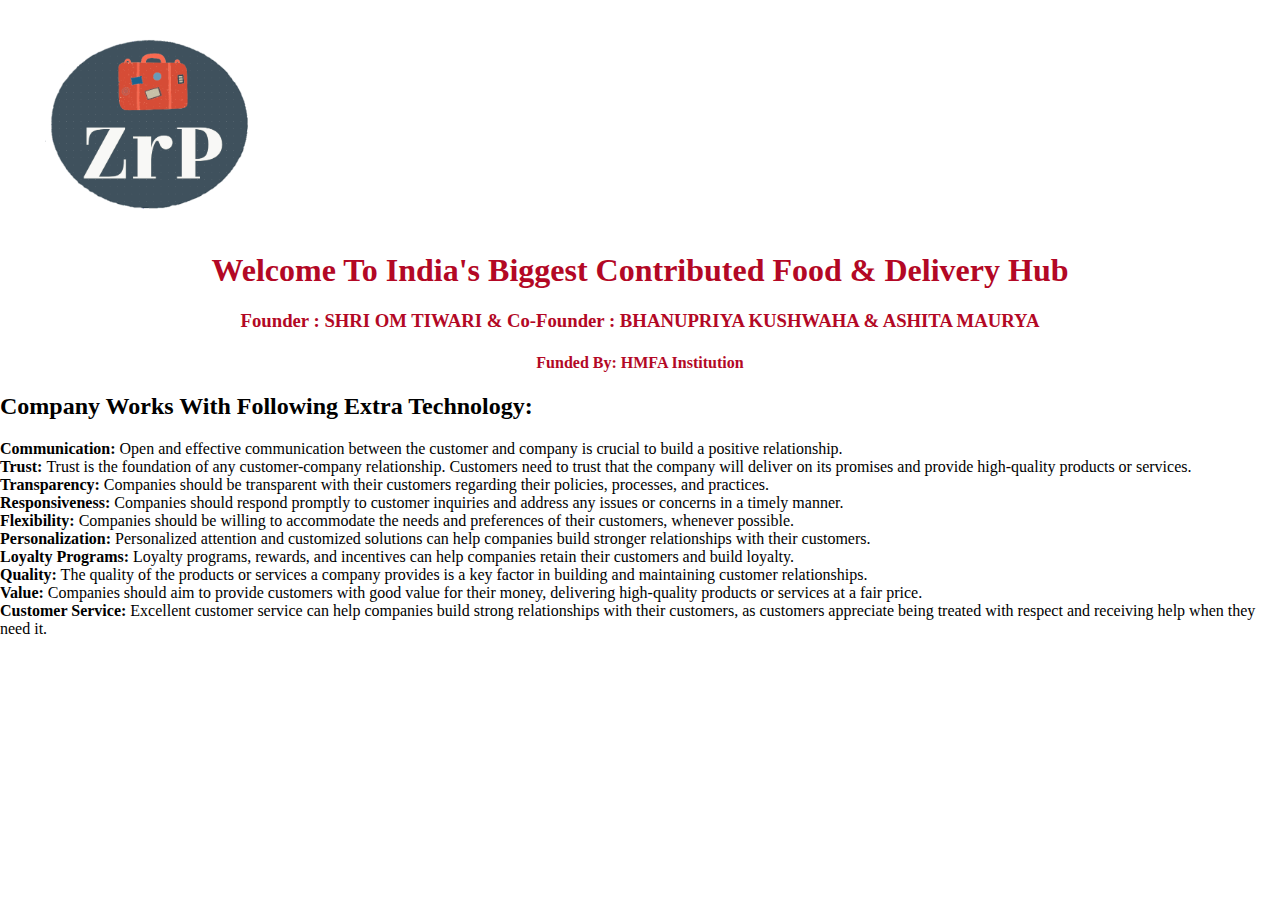
<file: AboutUs.html>
<!DOCTYPE html>
<html lang="en">
<head>
    <meta charset="UTF-8">
    <meta http-equiv="X-UA-Compatible" content="IE=edge">
    <meta name="viewport" content="width=device-width, initial-scale=1.0">
    <title>ZeroPaisa.com</title>
   
 <!-- Google fonts  -->
<link rel="preconnect" href="https://fonts.googleapis.com">
<link rel="preconnect" href="https://fonts.gstatic.com" crossorigin>
<link href="https://fonts.googleapis.com/css2?family=Baloo+2&family=Gulzar&family=Libre+Baskerville:wght@700&family=Playfair+Display:ital,wght@0,400;1,500;1,600;1,800&family=Righteous&display=swap" rel="stylesheet">

  <!-- link external css  -->
 <link rel="stylesheet" href="AboutUs.css">

   <!-- icon for the title bar -->
 <link rel="icon" href="logo011.png" type="image/icon type">



<!-- navigation bar -->
    <div id="logos">
        <img src="logo011.png" alt="ZrP logo">
    </div>



<!-- sections -->
<section id="about1">
    <h1 class= "comp" >Welcome To India's Biggest Contributed Food & Delivery Hub</h1>
    <h3 class="h-primary">Founder : SHRI OM TIWARI & Co-Founder : BHANUPRIYA KUSHWAHA & ASHITA MAURYA </h3>
  <h4 class="funds" >Funded By: HMFA Institution</h4>
</section>

<h2>Company Works With Following Extra Technology:</h2>

<section id="about2">
    <p> <strong>Communication:</strong> Open and effective communication between the customer and company is crucial to build a positive relationship.  </br>

        <strong>Trust: </strong>Trust is the foundation of any customer-company relationship. Customers need to trust that the company will deliver on its promises and provide high-quality products or services.</br>
        
        <strong>Transparency:</strong> Companies should be transparent with their customers regarding their policies, processes, and practices.</br>
        
        <strong>Responsiveness:</strong> Companies should respond promptly to customer inquiries and address any issues or concerns in a timely manner.</br>
        
        <strong>Flexibility:</strong> Companies should be willing to accommodate the needs and preferences of their customers, whenever possible.</br>
        
        <strong>Personalization:</strong>  Personalized attention and customized solutions can help companies build stronger relationships with their customers.</br>
        
        <strong>Loyalty Programs:</strong> Loyalty programs, rewards, and incentives can help companies retain their customers and build loyalty.</br>
        
        <strong>Quality:</strong>  The quality of the products or services a company provides is a key factor in building and maintaining customer relationships.</br>
        
        <strong>Value:</strong> Companies should aim to provide customers with good value for their money, delivering high-quality products or services at a fair price.</br>
        
        <strong>Customer Service:</strong> Excellent customer service can help companies build strong relationships with their customers, as customers appreciate being treated with respect and receiving help when they need it.</p>

    </section>
</file>
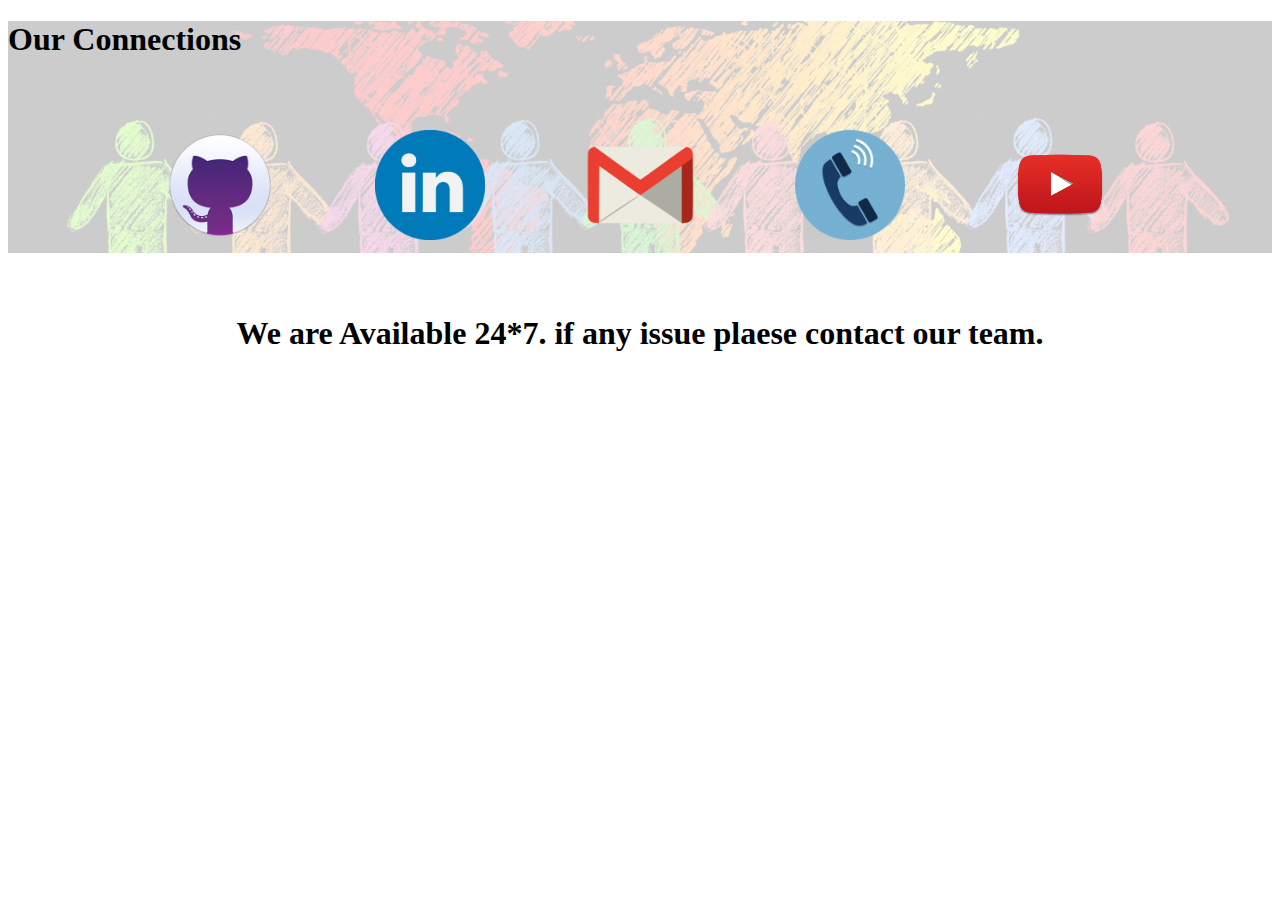
<file: ContactUs.html>
<!DOCTYPE html>
<html lang="en">
<head>
    <meta charset="UTF-8">
    <meta http-equiv="X-UA-Compatible" content="IE=edge">
    <meta name="viewport" content="width=device-width, initial-scale=1.0">
    <title>ZeroPaisa.com</title>
   
 <!-- Google fonts  -->
<link rel="preconnect" href="https://fonts.googleapis.com">
<link rel="preconnect" href="https://fonts.gstatic.com" crossorigin>
<link href="https://fonts.googleapis.com/css2?family=Baloo+2&family=Gulzar&family=Libre+Baskerville:wght@700&family=Playfair+Display:ital,wght@0,400;1,500;1,600;1,800&family=Righteous&display=swap" rel="stylesheet">



   <!-- icon for the title bar -->
   <link rel="icon" href="logo011.png" type="image/icon type">
   
  <!-- link external css  -->
 <link rel="stylesheet" href="ContactUs.css">




<!-- section 4rth clients  -->
<section id="client-section">
  <h1 class="h-primary center">Our Connections</h1>
  <div id="clients">
  <div class="client-item">
      <a href= "https://github.com/Omi3228" target="_blank"> <img src="github-icon-38988.png" alt="github"></a> 
  </div>
  <div class="client-item">
      <a href= "https://www.linkedin.com/in/shriomtiwari3228/" target="_blank"> <img src="linkdin.png" alt="linkdin"></a>
  </div>
  <div class="client-item">
      <a href= "https://docs.google.com/document/d/15yQtD36RwEhE4A2iWpiqww6-orI4fySHpuInlUfuen0/edit?usp=sharing" target="_blank">  <img src="gmail-icon-38468.png" alt="gmail"> </a>
  </div>
  <div class="client-item">
      <a href= "https://docs.google.com/document/d/1bi_9d6vN5gX0G-IVbrvk7uny4FbGJ4YIC58KFew-c7o/edit?usp=sharing" target="_blank">   <img src="call-end-icon-12803.png"alt="call"> </a>
  </div>

  <div class="client-item">
      <a href= "https://www.youtube.com/channel/UCuwDQuxKC3i0iiiOsiYKZjA" target="_blank">   <img src="youtube-logo-png-3563.png"alt="youtube"> </a>
  </div>

  </section>

<!-- sections -->
<section id="about1">
    <h1 class= "comp" id="comp1">We are Available 24*7. if any issue plaese contact our team.</h1>

</section>
</file>
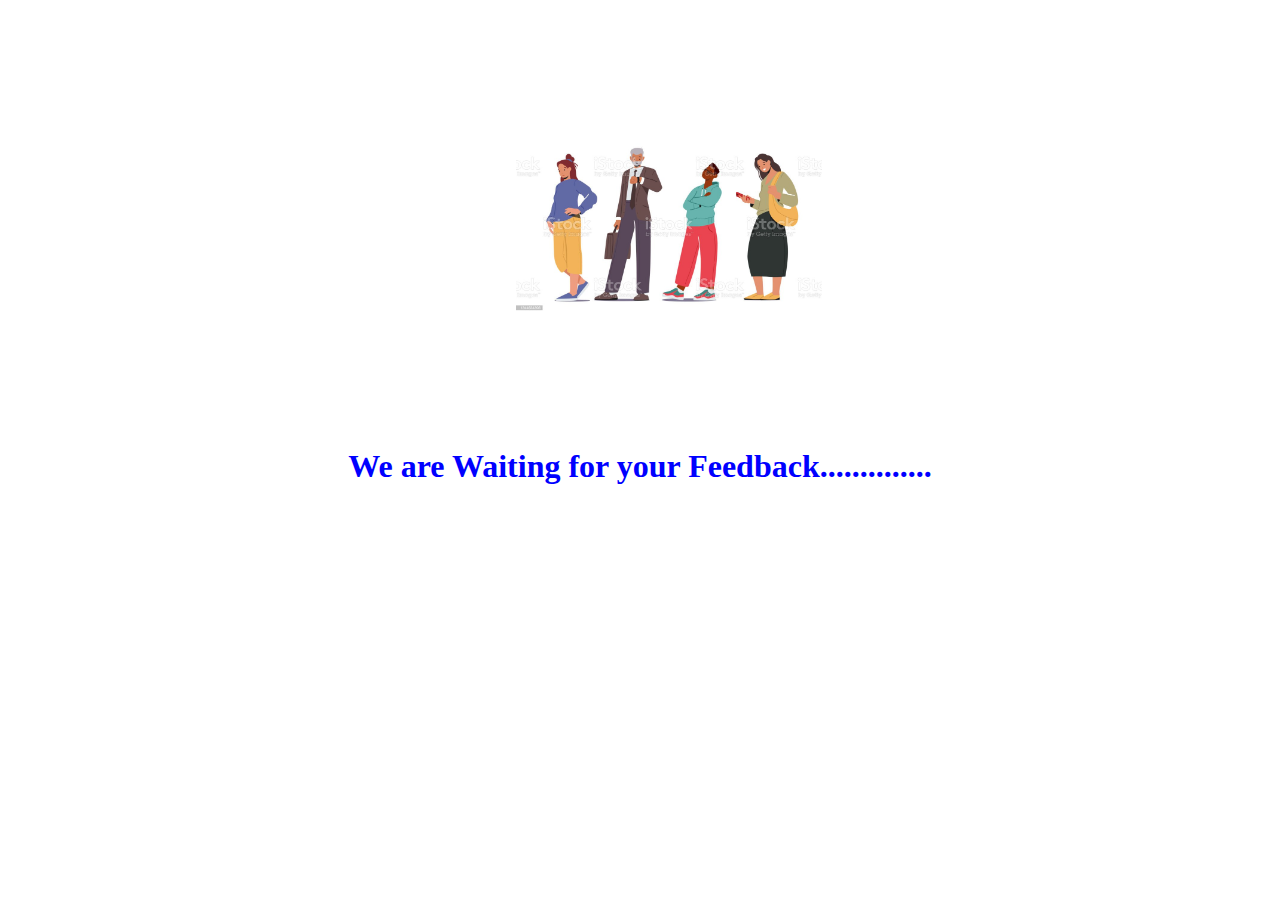
<file: Feedback.html>
<!DOCTYPE html>
<html lang="en">
<head>
    <meta charset="UTF-8">
    <meta http-equiv="X-UA-Compatible" content="IE=edge">
    <meta name="viewport" content="width=device-width, initial-scale=1.0">
    <title>ZeroPaisa.com</title>
   
 <!-- Google fonts  -->
<link rel="preconnect" href="https://fonts.googleapis.com">
<link rel="preconnect" href="https://fonts.gstatic.com" crossorigin>
<link href="https://fonts.googleapis.com/css2?family=Baloo+2&family=Gulzar&family=Libre+Baskerville:wght@700&family=Playfair+Display:ital,wght@0,400;1,500;1,600;1,800&family=Righteous&display=swap" rel="stylesheet">

  <!-- link external css  -->
 <link rel="stylesheet" href="Feedback.css">

   <!-- icon for the title bar -->
 <link rel="icon" href="logo011.png" type="image/icon type">


 <!-- navigation bar -->
 <div id="logos">
    <img src="feedback.jpg" alt="ZrP logo">
</div>



<!-- sections -->
<section id="about1">
<h1 class= "comp" id="comp1" >We are Waiting for your Feedback.............. </h1>
</file>
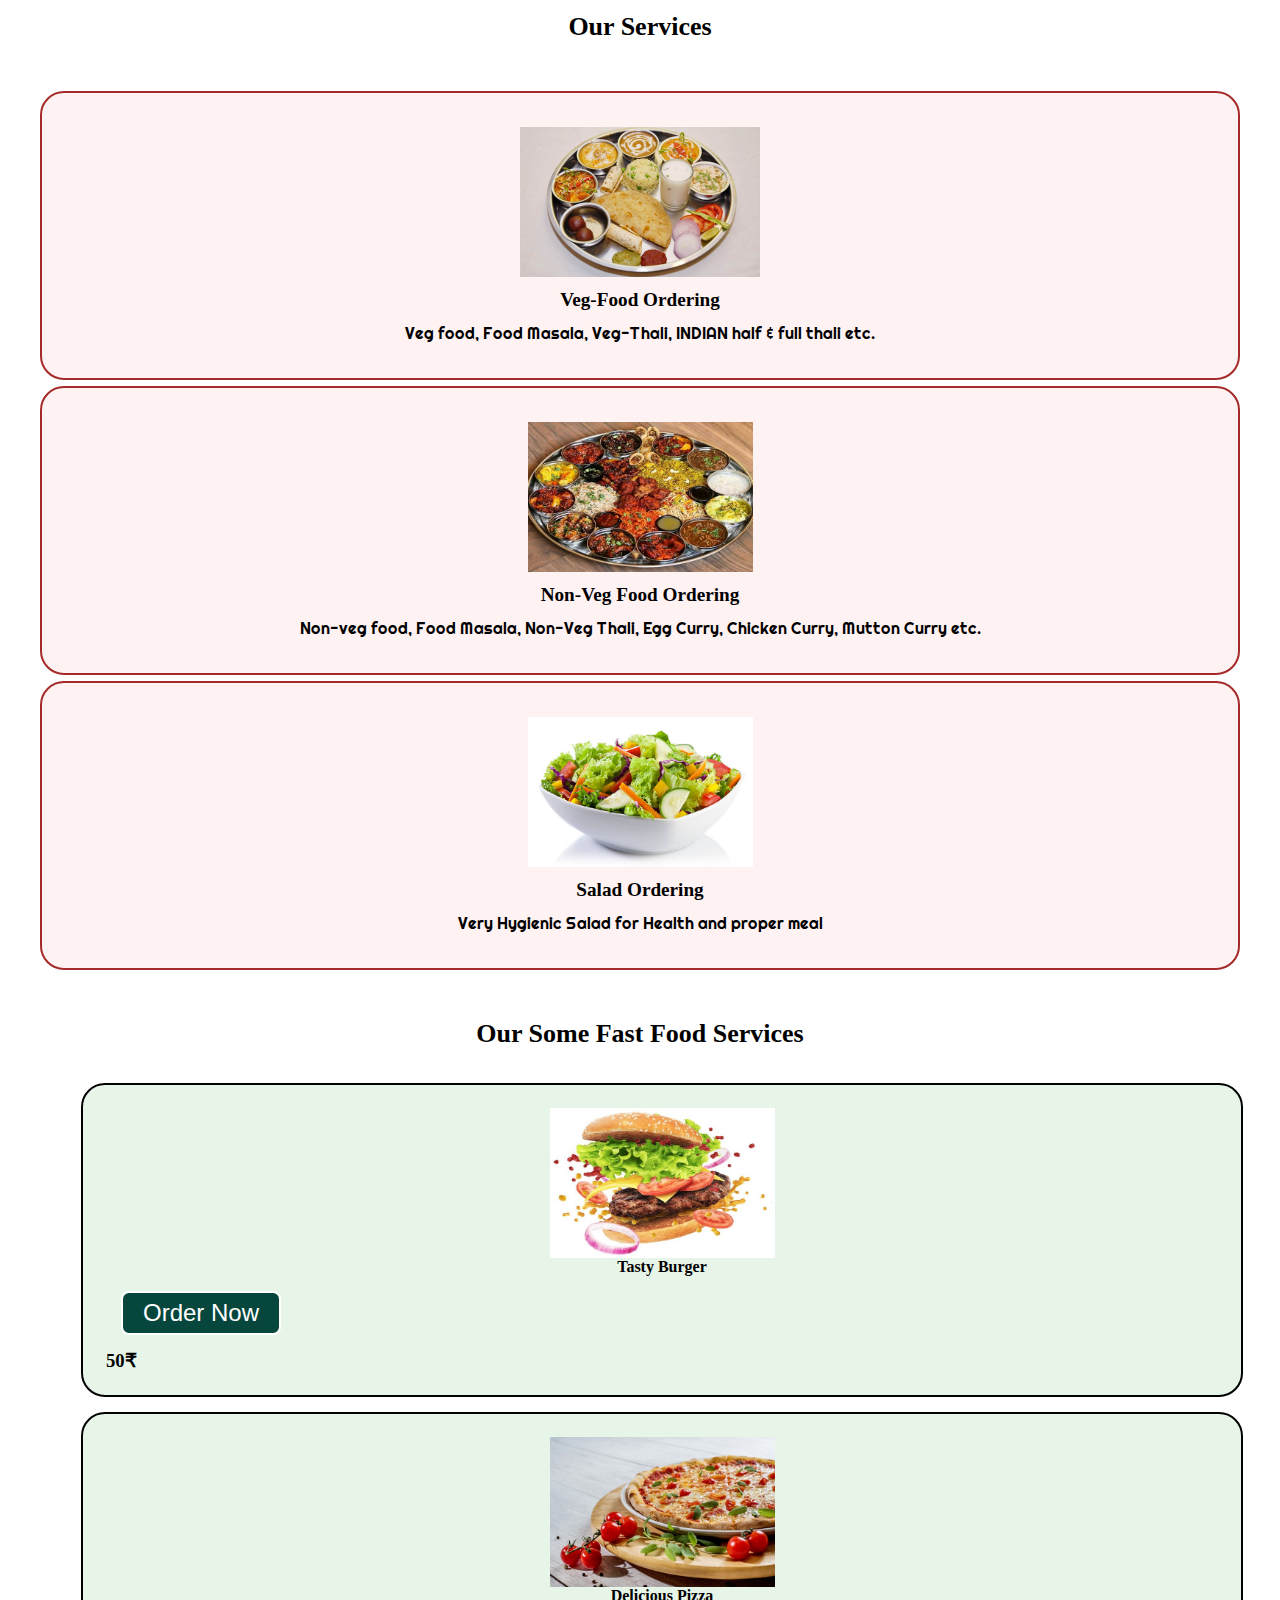
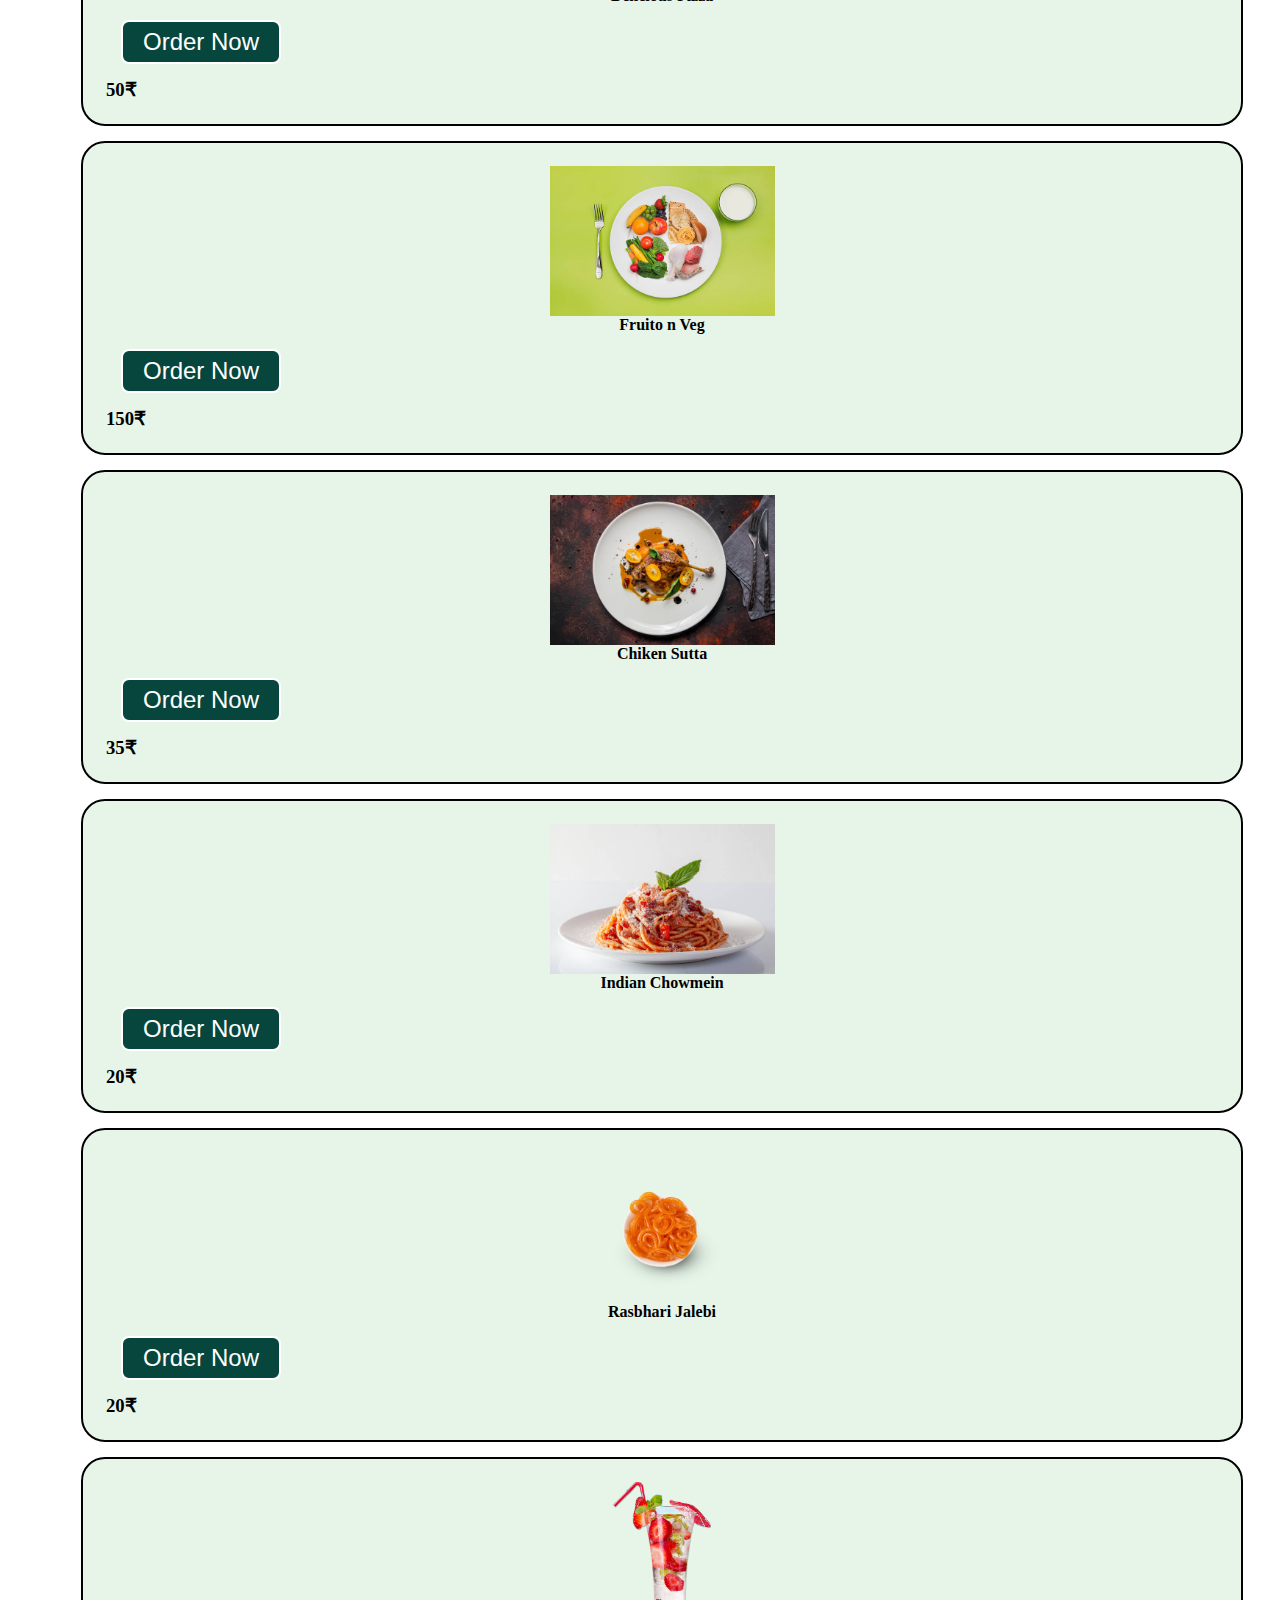
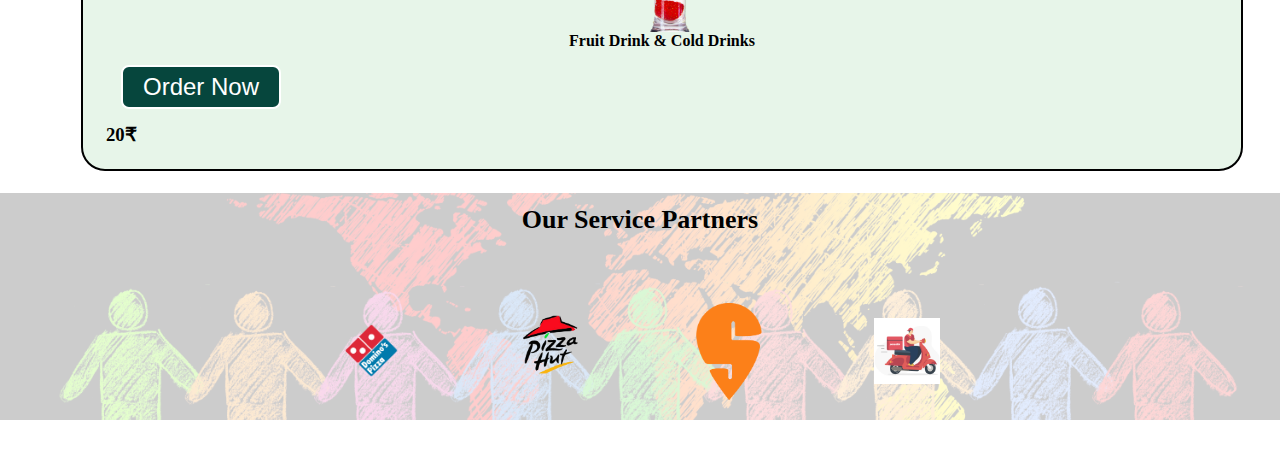
<file: Services.html>
<!DOCTYPE html>
<html lang="en">
<head>
    <meta charset="UTF-8">
    <meta http-equiv="X-UA-Compatible" content="IE=edge">
    <meta name="viewport" content="width=device-width, initial-scale=1.0">
    <title>ZeroPaisa.com</title>
   
 <!-- Google fonts  -->
<link rel="preconnect" href="https://fonts.googleapis.com">
<link rel="preconnect" href="https://fonts.gstatic.com" crossorigin>
<link href="https://fonts.googleapis.com/css2?family=Baloo+2&family=Gulzar&family=Libre+Baskerville:wght@700&family=Playfair+Display:ital,wght@0,400;1,500;1,600;1,800&family=Righteous&display=swap" rel="stylesheet">

  <!-- link external css  -->
 <link rel="stylesheet" href="food.css">


    <!-- link phone css for the responsive website  -->
    <link rel="stylesheet" media="screen and (max-width: 1301px)"  href="phone.css">

   <!-- icon for the title bar -->
 <link rel="icon" href="logo011.png" type="image/icon type">



</head>
<body>


    <!-- section 2nd service container -->
    <section class="service-container">
<h1 class="h-primary center">Our Services</h1>
<div id="services">
<div class="box">

    <img src="vegthali.jpg" alt="vegfood">
    <h2 class="h-secondary center">Veg-Food Ordering</h2>
    <p class="center">Veg food, Food Masala, Veg-Thali, INDIAN half & full thali etc.</p>
</div>
<div class="box">

    <img src="nvegthali01.jpg" alt="vegfood">
    <h2 class="h-secondary center">Non-Veg Food Ordering</h2> 
    <p class="center">Non-veg food, Food Masala, Non-Veg Thali, Egg Curry, Chicken Curry, Mutton Curry etc.</p>
</div>
<div class="box">

    <img src="fig05.jpg" alt="vegfood">
    <h2 class="h-secondary center">Salad Ordering</h2>
    <p class="center">Very Hygienic Salad for Health and proper meal</p>
</div>

</div>
 </section>

 <!-- section 3rd secon-services -->
 <section class="secondservices-container">
<h1 class="h-primary center">Our Some Fast Food Services</h1>
<div id="secondservices">
<div class="boxs">
    <img src="burger.jpg" alt="BURGER">
    <h2 class="h-another">Tasty Burger</h2>
    <button class="btns">Order Now</button>
    <h3 class="prise">50&#8377</h3>
</div>
<div class="boxs">
    <img src="pizzalo.jpg" alt="pizza">
    <h2 class="h-another">Delicious Pizza </h2>
    <button class="btns">Order Now</button>
    <h3 class="prise">50&#8377</h3>
</div>
<div class="boxs">
    <img src="img02.jpg" alt="vegmix">
    <h2 class="h-another">Fruito n Veg</h2>
    <button class="btns">Order Now</button>
    <h3 class="prise">150&#8377</h3>
</div>
<div class="boxs">
    <img src="img03.jpg" alt="mixfood">
    <h2 class="h-another" center>Chiken Sutta</h2>
    <button class="btns">Order Now</button>
    <h3 class="prise">35&#8377</h3>
</div>
<div class="boxs">
    <img src="img04.jpg" alt="chinies">
    <h2 class="h-another">Indian Chowmein</h2>
    <button class="btns">Order Now</button>
    <h3 class="prise">20&#x20B9</h3>
</div>

<div class="boxs">
    <img src="jalebi.png" alt="jalebi">
    <h2 class="h-another">Rasbhari Jalebi</h2>
    <button class="btns">Order Now</button>
    <h3 class="prise">20&#x20B9</h3>
</div>

<div class="boxs">
    <img src="rasbhari.png" alt="cold drinks">
    <h2 class="h-another">Fruit Drink & Cold Drinks</h2>
    <button class="btns">Order Now</button>
    <h3 class="prise">20&#x20B9</h3>
</div>

</div>
 </section>

    <!-- section 4rth clients  -->
    <section id="client-section">
        <h1 class="h-primary center">Our Service Partners</h1>
        <div id="clients">
        <div class="client-item">
            
            <a href= " https://www.dominos.co.in/ " target="_blank"> <img src="domizpizz.png" alt="domizpizz"></a> 
  
        </div>
        <div class="client-item">
             
            <a href= " https://www.pizzahut.co.in/ " target="_blank"> <img src="pizzhut.png" alt="pizzahut"></a> 
        </div>
        <div class="client-item">
             
            <a href= "  https://www.swiggy.com/" target="_blank"> <img src="swiggi.png" alt="swiggi"></a> 
        </div>
        <div class="client-item">
             
            <a href= "  https://www.zomato.com/india" target="_blank"> <img src="zomato.png" alt="zomato"></a> 
        </div>
        </section>

        

       
       
        
      
</body>
</html>
</file>
<file: AboutUs.css>
body{

    margin: 0px;
    padding: 0px;
    /*background: url(bss2.png);*/
    height: 800px;
    background-size: 100% 100%;
     
}


 /* Navigation bar logo ang image  */
#logos{
    margin: 34px 45px;
    width: 50%;
   }

   #logos img{
       height: 180px;
       margin: auto;
       padding: auto;
    

       

   }
   #logos img:hover {
       /* Start the shake animation and make the animation last for 0.5 seconds */
       animation: shake 0.5s;
     
       /* When the animation is finished, start again */
       animation-iteration-count: infinite;
     }
     
     @keyframes shake {
       0% { transform: translate(1px, 1px) rotate(0deg); }
       10% { transform: translate(-1px, -2px) rotate(-1deg); }
       20% { transform: translate(-3px, 0px) rotate(1deg); }
       30% { transform: translate(3px, 2px) rotate(0deg); }
       40% { transform: translate(1px, -1px) rotate(1deg); }
       50% { transform: translate(-1px, 2px) rotate(-1deg); }
       60% { transform: translate(-3px, 1px) rotate(0deg); }
       70% { transform: translate(3px, 1px) rotate(-1deg); }
       80% { transform: translate(-1px, -1px) rotate(1deg); }
       90% { transform: translate(1px, 2px) rotate(0deg); }
       100% { transform: translate(1px, -2px) rotate(-1deg); }
     }

   #about1{

    text-align: center;
    color: rgb(179, 8, 37);
   }
</file>
<file: ContactUs.css>
/* clients section...  */

#client-section::before{
    content: "";
    position: absolute;
    background: url('social11.jpg') no-repeat center center/cover;
    width:100%;
    height: 85%;
    z-index:-1;
    opacity:0.2;
    
    
    }
    #client-section{
    
        position: relative;
    }
    
    #clients{
    display: flex;
    justify-content: center;
    align-items: center;
    
    
    }
    #clients img{
        height: 110px;
    }
    #clients img:hover{
        /* transform: scale(2); */
        /* transform: rotate(360deg); */
        transform: scaleX(-1);
        cursor: pointer;
        
    }
     .client-item{
    padding: 50px;
     }
     .client-item:hover{
        /* transform: rotate(360deg); */
        transform: scaleX(-1);
      
     }

     #about1{
        text-align: center;
     }
</file>
<file: Feedback.css>
/* Navigation bar logo ang image  */
 #logos{
    margin: 134px 345px;
    width: 50%;
   }

   #logos img{
       height: 180px;
       margin: auto;
       padding: auto;
       display: flex;
    

       


   }
   #logos img:hover {
       /* Start the shake animation and make the animation last for 0.5 seconds */
       /*animation: shake 0.5s;
     
       /* When the animation is finished, start again */
       /*animation-iteration-count: infinite;*/

       transform: scale(1.3);
       transition-duration: 1s;

     }
     
     @keyframes shake {
       0% { transform: translate(1px, 1px) rotate(0deg); }
       10% { transform: translate(-1px, -2px) rotate(-1deg); }
       20% { transform: translate(-3px, 0px) rotate(1deg); }
       30% { transform: translate(3px, 2px) rotate(0deg); }
       40% { transform: translate(1px, -1px) rotate(1deg); }
       50% { transform: translate(-1px, 2px) rotate(-1deg); }
       60% { transform: translate(-3px, 1px) rotate(0deg); }
       70% { transform: translate(3px, 1px) rotate(-1deg); }
       80% { transform: translate(-1px, -1px) rotate(1deg); }
       90% { transform: translate(1px, 2px) rotate(0deg); }
       100% { transform: translate(1px, -2px) rotate(-1deg); }
     }


     #about1{
text-align: center;
color: blue;

     }
</file>
<file: phone.css>
/* navigation bar....  */
#navbar{
    flex-direction: column;
}

#navbar ul li a{
    font-size: 1rem;
    padding: 0px 7px;
    padding-bottom: 8px;
}

 /* home section */

#home{
    height: 370px;
    padding: 3px 28px;
    /* flex-direction: column; */
}
#home::before{
    height: 480px;
}
#home p{
    font-size: 13px;
}
 /* services section */

 #services{
    flex-direction: column;

 }

 #Services .box{
padding: 14px;
margin: 2px 0px;
margin-bottom: 20px;
 
} 

/* second services */
#secondservices .boxs{
margin: 15px 15px 15px 59px;
}
 /* client section  */
#clients{
 flex-wrap: wrap;
    overflow: hidden;
}
#clients img{
    height: auto;
    width: 66px;
    padding: 6px;
}


 /* contact section  */
 .form-group{
    width: 80%;
    flex-direction: column;

 }
.form-group input {

    width: 120px;
    padding: 11px;
    margin: 27px auto 17px 49px;


}

#contact-form {

    margin: 12px 200px;
    padding: 12px 21px;
   
}
 /* footer   */


 /* utility cass..  */
 .h-primary{

    font-size: 26px;
 }

 .btn{

    font-size: 13px;
    padding: 4px 8px;
 }
</file>
<file: food.css>
/* css reset */

*{
margin: 0px;
padding: 0px;
}

/* css variables */


/* navigation */
#navbar{
display: flex;
align-items: center;
position: relative;
top: 0px;


}
/* Navigation bar logo ang image  */
#logo{
     margin: 34px 45px;
    }

    #logo img{
        height: 80px;
        margin: -23px -23px;

        

    }
    #logo img:hover {
        /* Start the shake animation and make the animation last for 0.5 seconds */
        animation: shake 0.5s;
      
        /* When the animation is finished, start again */
        animation-iteration-count: infinite;
      }
      
      @keyframes shake {
        0% { transform: translate(1px, 1px) rotate(0deg); }
        10% { transform: translate(-1px, -2px) rotate(-1deg); }
        20% { transform: translate(-3px, 0px) rotate(1deg); }
        30% { transform: translate(3px, 2px) rotate(0deg); }
        40% { transform: translate(1px, -1px) rotate(1deg); }
        50% { transform: translate(-1px, 2px) rotate(-1deg); }
        60% { transform: translate(-3px, 1px) rotate(0deg); }
        70% { transform: translate(3px, 1px) rotate(-1deg); }
        80% { transform: translate(-1px, -1px) rotate(1deg); }
        90% { transform: translate(1px, 2px) rotate(0deg); }
        100% { transform: translate(1px, -2px) rotate(-1deg); }
      }

/* Navigation bar :list style  */
#navbar ul{
    display: flex;
    font-family: 'Gulzar', serif;
}
#navbar::before{
    content: "";
    background-color: black;
    position: absolute;
    height: 100%;
    top: 0px;
    left: 0px;
    width: 100%;
    z-index: -1;
    opacity: 0.8;
}

#navbar ul li{
list-style: none;
font-size: 1.3rem;
}
#navbar ul li a{
    color: white;
display: block;
padding: 13px 35px;
border-radius: 5px;
text-decoration: none;
    }
    
    #navbar ul li a:hover{
      
        color: black;
        background-color: white;
        }


        
        /* home section  */

#home{

    display:flex;
    flex-direction: column;
    padding: 3px 150px;
    justify-content: center;
    align-items: center;
    height: 329px;

}
#home::before{

    content: "";
    position: absolute;
    background: url('logo10.jpg') no-repeat center center/cover;
    height: 450px;
    top: 0px;
    left: 0px;
    width: 100%;
    z-index: -1;
    opacity: 0.89;
}
#home h1{
    color: 	rgb(4, 4, 4);
    text-align: center;
    font-family: 'Playfair Display', serif;
    font-size: 1.8rem;
    background-color: aqua;
    border-radius: 9px;

}
#home p{
    color: white;
    text-align: center;
    font-size: 1.5rem;
    margin-bottom: 80px;
    font-family: 'Bree Serif', serif;
}


/* srvices section  */

#services{

margin: 34px;
display: flex;
}

#services .box{
border: 2px solid brown;
padding: 34px;
margin: 3px 6px;
border-radius: 24px;

background-color: #ff00000d;
}
#services .box img{
 height: 150px;
 display: block;
 margin: auto;
}
#services .box img:hover{
  
 /* Start the shake animation and make the animation last for 0.5 seconds */
 animation: shake 0.5s;
      
 /* When the animation is finished, start again */
 animation-iteration-count: infinite;
}

@keyframes shake {
 0% { transform: translate(1px, 1px) rotate(0deg); }
 10% { transform: translate(-1px, -2px) rotate(-1deg); }
 20% { transform: translate(-3px, 0px) rotate(1deg); }
 30% { transform: translate(3px, 2px) rotate(0deg); }
 40% { transform: translate(1px, -1px) rotate(1deg); }
 50% { transform: translate(-1px, 2px) rotate(-1deg); }
 60% { transform: translate(-3px, 1px) rotate(0deg); }
 70% { transform: translate(3px, 1px) rotate(-1deg); }
 80% { transform: translate(-1px, -1px) rotate(1deg); }
 90% { transform: translate(1px, 2px) rotate(0deg); }
 100% { transform: translate(1px, -2px) rotate(-1deg); }

}
#services .box p{
    font-family: 'Righteous', cursive;
}


/* secondservices................................. */
#secondservices{
margin: 22px;
/* display: flex; */
 


}


#secondservices .boxs{
    border: 2px solid black;
    justify-content: center;
    padding: 23px;
    margin: 10px 6px;
    border-radius: 24px;
    background-color: rgb(23 153 39 / 10%)

    }
    #secondservices .boxs img{
     height: 150px;
     display: block;
     margin: auto;
    }

    #secondservices .boxs img:hover{

 transform: scale(1.3);
 transition-duration: 1s;
   }



/* utility class*/

.h-primary{

    font-size: 2.2rem;
    padding: 12px;
    font-family: 'Bree Serif', serif;
}
.h-secondary{

    font-size: 1.2rem;
    padding: 12px;
    font-family: 'Bree Serif', serif;
}
.h-another{

    font-size: 1.0rem;
    text-align: center;
}
.btn{

    padding: 6px 20px;
    border: 2px solid white;
    border-radius: 8px;
    background-color: brown;
    color: white;
    margin: 17px;
    font-size: 1.5rem;
    cursor: pointer;
   
}

.btn:hover{
    background-color:white;
    color: red;
    border-radius: 18px;
    transition: 1s;
    animation-timing-function: ease-out;
    /* transform: scale(2); */
    transform: rotate(720deg);
}


/* second buttons */
.btns{

    padding: 6px 20px;
    border: 2px solid white;
    border-radius: 8px;
    background-color: #06463d;
    color: white;
    margin: 15px;
    font-size: 1.5rem;
    cursor: pointer;
    /* margin-left: 832px; */
}

.btns:hover{
    background-color:white;
    border: 1px solid black;
    color: red;
    border-radius: 18px;
    transition: 1s;
    animation-timing-function: ease-out;
    /* transform: scale(2); */
    /* transform: rotate(360deg); */
    transform: translateX(50px);
    transition-duration: 2s;


    
}


.center{

    text-align: center;
}
/* clients section...  */

#client-section::before{
content: "";
position: absolute;
background: url('social11.jpg') no-repeat center center/cover;
width:100%;
height: 85%;
z-index:-1;
opacity:0.2;


}
#client-section{

    position: relative;
}

#clients{
display: flex;
justify-content: center;
align-items: center;


}
#clients img{
    height: 110px;
}
#clients img:hover{
    /* transform: scale(2); */
    /* transform: rotate(360deg); */
    transform: scaleX(-1);
    cursor: pointer;
    
}
 .client-item{
padding: 50px;
 }
 .client-item:hover{
    /* transform: rotate(360deg); */
    transform: scaleX(-1);
  
 }

 /* contact form.......... */

 #contact-form{

    border: 2px solid khaki;
    margin: 12px 336px;
    padding: 26px 76px;
    width: 41%;
    border-radius: 17px;
    background-color: #080c0669;
    
    
  
}
.form-group input{

    text-align: center;
    display: block;
    width: 401px;
    padding: 14px;
    border: 1px solid rgb(236, 226, 226);
    margin: 11px auto;
    font-size: 18px;
    border-radius: 10px;
    margin: 11px auto 17px 64px;
    font-family: 'Bree Serif', serif;
    justify-content: center;
    display: flex;

}
#contact-form button{
    margin: 12px 88px;
    display: block;
    font-family: 'Bree Serif', serif;
    width: 68%;
    padding: 7px;
    font-size: 18px;
    border-radius: 11px;
    color: white;
    background-color: #442b2b;
}
#contact-form button:hover{

    /* background-color: aqua; */
 background-color: #810a0a;
 color: white;

}
#contact-form textarea{
width: 100%;
padding:0.5rem;

}


 .footer{
    background-color: #3e0d0d;
    color: white;
    /* align-items: center;
    justify-content: center; */
    text-align: center;
    margin-top: 48px;
   padding: 12px 16px;
   margin: 12px auto;
  
 }
 
 .footer p{

    font-family: 'Bree Serif', serif;
    line-height: 30px;
 }
</file>
